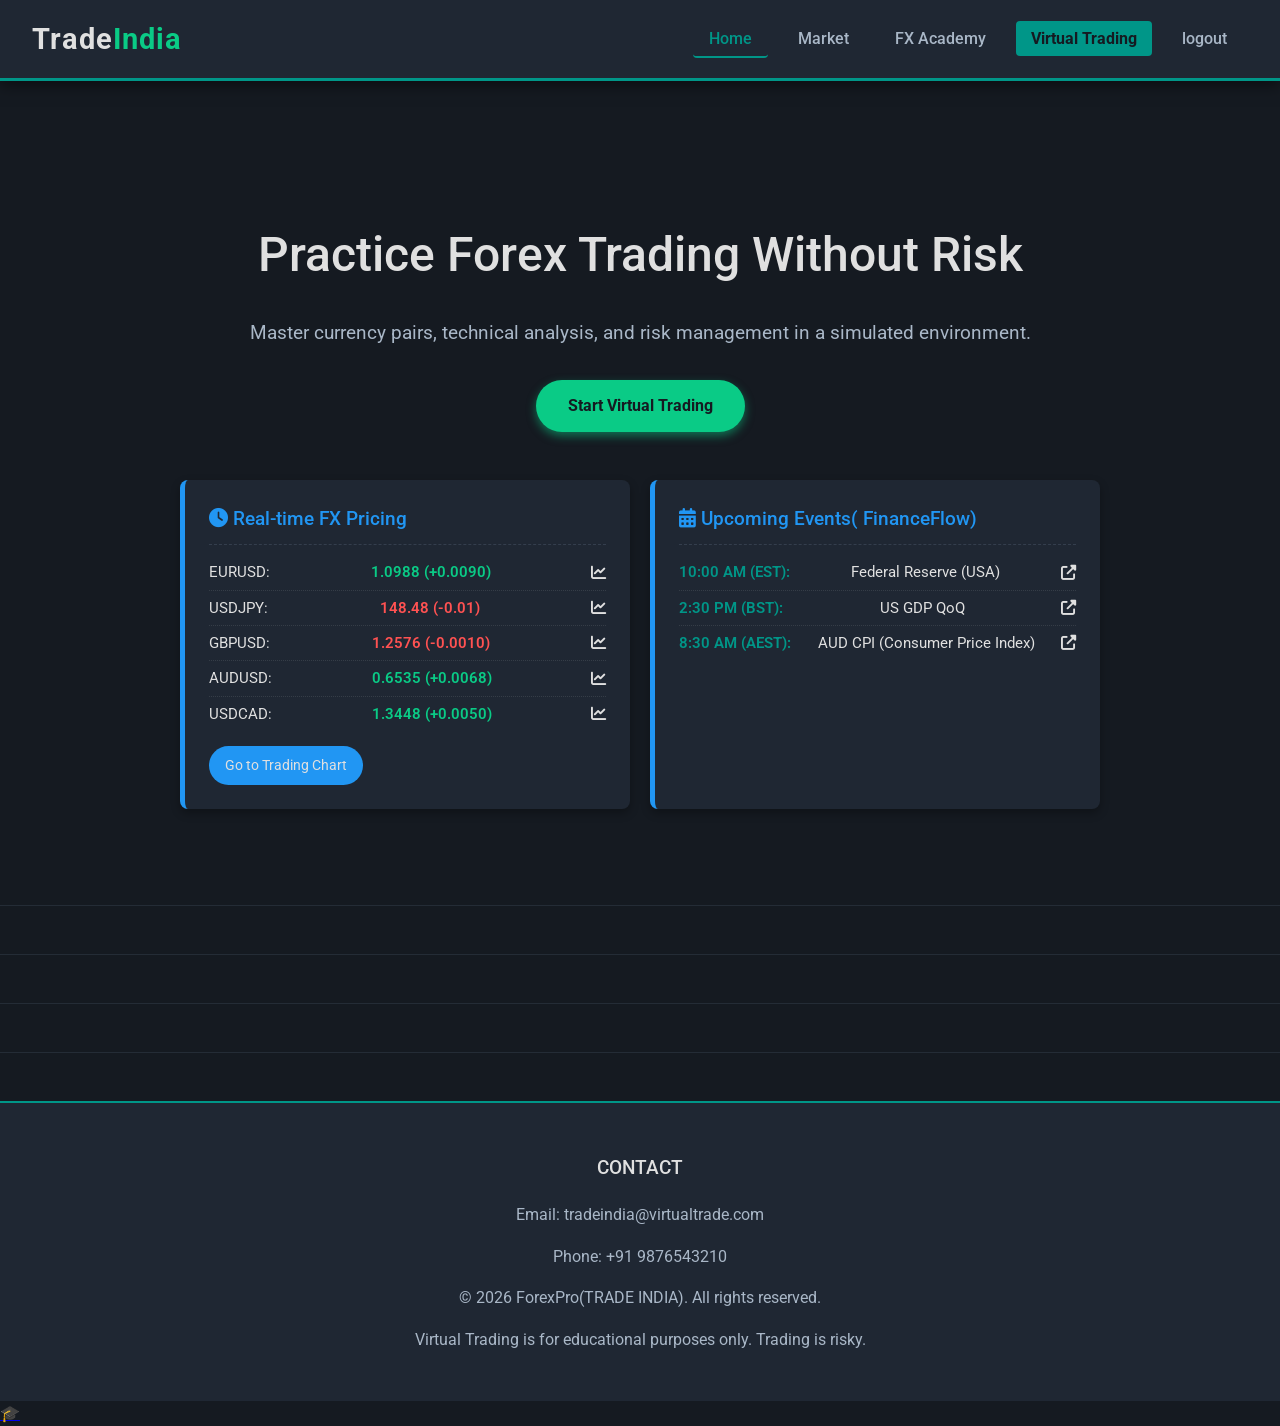
<file: index.html>
<!DOCTYPE html>
<html lang="en">
<head>
  <meta charset="UTF-8">
  <meta name="viewport" content="width=device-width, initial-scale=1.0">
  <title>Trade India - Your Smart FX Trading Platform</title>
  <link rel="stylesheet" href="https://cdnjs.cloudflare.com/ajax/libs/font-awesome/6.4.0/css/all.min.css">
  <link href="https://fonts.googleapis.com/css2?family=Roboto:wght@300;400;500;700&display=swap" rel="stylesheet">
  <link rel="stylesheet" href="style.css"> 
</head>
<body class="dark-mode">
  <div id="notification-popup" class="notification-popup"></div>

  <header>
    <div class="logo">Trade<span>India</span></div>
    <nav>
      <a href="#hero-section" id="nav-home" class="nav-link active-nav">Home</a>
      <a href="#market-situation-section" id="nav-market" class="nav-link">Market</a>
      <a href="#learning-center-section" id="nav-learning" class="nav-link">FX Academy</a>
      <a href="#trading-platform" id="nav-virtual-trading" class="nav-link highlight-nav">Virtual Trading</a>
      <a href="#logout-section" id="nav-logout" class="nav-link" > logout</a>
    </nav>
  </header>


  <section class="hero" id="hero-section">
    <div class="hero-content">
      <h1 id="hero-title">Practice Forex Trading Without Risk</h1>
      <p id="hero-description">Master currency pairs, technical analysis, and risk management in a simulated environment.</p>
      <a href="#trading-platform" class="btn" id="hero-button">Start Virtual Trading</a>
    </div>

    <div class="home-components-grid">
      <div class="component-card animated-card">
        <h3><i class="fas fa-clock"></i> Real-time FX Pricing</h3>
        <ul id="fx-watch-list">
          </ul>
        <a href="#trading-platform" data-pair="EURUSD" class="btn-small go-to-chart-btn">Go to Trading Chart</a>
      </div>
      <div class="component-card animated-card">
        <h3><i class="fas fa-calendar-alt"></i> Upcoming Events( FinanceFlow)</h3>
        <ul id="economic-calendar-list">
          <li data-event-id="fomc"><span class="event-time">10:00 AM (EST):</span> Federal Reserve (USA) <i class="fas fa-external-link-alt"></i></li>
          <li data-event-id="gdp"><span class="event-time">2:30 PM (BST):</span> US GDP QoQ <i class="fas fa-external-link-alt"></i></li>
          <li data-event-id="nfp"><span class="event-time">8:30 AM (AEST):</span> AUD CPI (Consumer Price Index) <i class="fas fa-external-link-alt"></i></li>
        </ul>
      </div>
    </div>
  </section>
  
  <hr class="section-separator">

  <section class="market-situation hidden-section" id="market-situation-section">
    <h2 class="section-title">Global Market Overview</h2>
    <div class="market-summary-grid">
        <div class="summary-card animated-market-card">
            <h3 class="market-title"><i class="fas fa-chart-bar"></i> US Stocks (NASDAQ)</h3>
            <p class="market-index" id="nasdaq-index">24,468.50</p>
            <p class="market-change price-up" id="nasdaq-change">+1.25% (+210.32)</p>
            <p class="market-session">Focus: Tech sector earnings & interest rates.</p>
        </div>
        <div class="summary-card animated-market-card">
            <h3 class="market-title"><i class="fas fa-mountain"></i> Asian Markets (Hang Seng)</h3>
            <p class="market-index" id="hangseng-index">26,160.20</p>
            <p class="market-change price-down" id="hangseng-change">-0.88% (-162.80)</p>
            <p class="market-session">Focus: China economic data & property sector concerns.</p>
        </div>
        <div class="summary-card animated-market-card">
            <h3 class="market-title"><i class="fas fa-euro-sign"></i> European Markets (DAX)</h3>
            <p class="market-index" id="dax-index">24,702.75</p>
            <p class="market-change price-up" id="dax-change">+0.45% (+81.90)</p>
            <p class="market-session">Focus: ECB policy and geopolitical stability.</p>
        </div>
         <div class="summary-card animated-market-card">
     <h3 class="market-title"></i> Nifty 50</h3>
     <p class="market-index" id="dax-index">24,702.75</p>
     <p class="market-change price-up" id="dax-change">+0.65% (+133.90)</p>
     <p class="market-session">Focus: corporate earnings growth, domestic liquidity, and macroeconomic indicator stability.</p>
 </div>
    </div>
    <div class="market-news-placeholder">
        <h3><i class="fas fa-newspaper"></i> Top Market Headlines</h3>
        <ul>
            <li>The U.S. dollar has given up almost all its recent gains as Iran reopens the Strait of Hormuz during a ceasefire with Israel/Lebanon, reducing demand for safe-haven assets.</li>
            <li>
                As of April 18, 2026, global markets are rising, with the S&P 500 and Nasdaq hitting record highs as oil prices plunge below   due to eased tensions in the Strait of Hormuz. Investors are focused on AI sector investment, ongoing Middle East geopolitical developments, and strong corporate earnings
            </li>
            <li>Oil Prices Plummet: Brent crude dropped over 10% to below $90 a barrel on April 17, as Iran announced the reopening of the Strait of Hormuz, easing the "war premium".</li>
            <li>Major stock markets rallied, with the S&P 500 and Dow Jones jumping 1.2-1.3% to new records on hopes of a "worst-case scenario" being avoided.</li>
        </ul>
    </div>
  </section>
  
  <div id="market-detail-modal" class="modal">
    <div class="modal-content">
        <span class="close-button">&times;</span>
        <h3 id="market-modal-title"></h3>
        <div id="market-modal-animation-area" class="market-modal-animation-area">
            <i class="fas fa-spinner fa-spin fa-2x"></i> Loading Live News Feed...
        </div>
        <p id="market-modal-details"></p>
    </div>
  </div>

  <hr class="section-separator section-separator-trading">

  <section class="trading-platform hidden-section" id="trading-platform">
    <h2 class="section-title">Forex Virtual Trading Console</h2>

    <div class="trading-layout">
        
        <div class="chart-area" id="live-chart-section">
            <h3 id="live-chart-title">Live Chart <span id="current-pair-title">EUR/USD</span></h3>
            
            <div class="chart-search">
                <div class="search-container">
                    <input type="text" id="chart-search-input" placeholder="Search Symbol (e.g., EURUSD, AAPL, XAUUSD)">
                    <div class="search-results" id="search-results"></div>
                </div>
            </div>
            
            <div class="tradingview-widget-container chart-container">
                <div id="tradingview_chart"></div>
                <script type="text/javascript" src="https://s3.tradingview.com/tv.js"></script>
            </div>
        </div>

        <div class="control-area">

            <div class="virtual-balance" data-tooltip="Your practice account balance. Trades here are not real.">
              <i class="fas fa-sack-dollar"></i>
              <span id="virtual-balance-text">Virtual Balance: $100,000.00</span>
            </div>
            <div class="virtual-equity" data-tooltip="Balance + Realized/Unrealized P&L">
                <i class="fas fa-chart-line"></i>
                <span id="virtual-equity-text">Virtual Equity: $100,000.00</span>
            </div>

            <div class="trade-form" id="trade-form">
                <h3>Place New Order</h3>
                
                <div class="trading-controls">
                    <select id="forex-pair-select" data-tooltip="Select the currency pair you wish to trade.">
                        <option value="EURUSD" data-pips="0.0001">EUR/USD</option>
                        <option value="USDJPY" data-pips="0.01">USD/JPY</option>
                        <option value="GBPUSD" data-pips="0.0001">GBP/USD</option>
                        <option value="AUDUSD" data-pips="0.0001">AUD/USD</option>
                        <option value="USDCAD" data-pips="0.0001">USD/CAD</option>
                    </select>
                    <input type="number" id="lot-size" placeholder="Lot Size (Min: 0.01)" min="0.01" step="0.01" value="0.1" data-tooltip="Standard Lot: 1.0 (100,000 units). Mini Lot: 0.1 (10,000 units).">
                </div>
                
                <div class="order-type">
                    <button id="market-order-btn" class="active" data-order-type="market" data-tooltip="Execute trade immediately at the best available market price.">Market</button>
                    <button id="limit-order-btn" data-order-type="limit" data-tooltip="Set a price to buy (lower) or sell (higher) in the future.">Limit</button>
                </div>
                
                <input type="number" id="limit-price" placeholder="Limit Price (e.g., 1.0950)" class="hidden" min="0" step="0.0001">
                
                <div class="optional-orders">
                    <input type="number" id="stop-loss-price" placeholder="Stop Loss Price" min="0" step="0.0001" data-tooltip="Close position to limit loss.">
                    <input type="number" id="take-profit-price" placeholder="Take Profit Price" min="0" step="0.0001" data-tooltip="Close position to secure profit.">
                </div>
                
                <div class="trade-execution-buttons">
                    <button class="execute-trade buy-btn" id="buy-btn" data-tooltip="Go Long: Buy low, sell high. Profit if price rises.">BUY</button>
                    <button class="execute-trade sell-btn" id="sell-btn" data-tooltip="Go Short: Sell high, buy low. Profit if price falls.">SELL</button>
                </div>
                
                <p id="price-quote" class="price-quote">Current Price: EUR/USD @ Loading...</p>
                <div class="manual-price-sync" id="manual-price-sync">
                    <input type="number" id="manual-anchor-price" placeholder="Sync Price (e.g., 1.0985)" min="0" step="0.0001">
                    <button id="sync-price-btn" class="btn-small"><i class="fas fa-sync-alt"></i> Sync Price</button>
                </div>
                
                <p id="margin-required-quote" class="margin-quote hidden"></p>
            </div>
            
            <div class="portfolio" id="portfolio-section">
                <h3 id="portfolio-title">Your Open Positions <i class="fas fa-chart-pie"></i></h3>
                <div class="portfolio-table-wrapper">
                    <table class="portfolio-table">
                        <thead>
                            <tr>
                                <th>Pair</th>
                                <th>Type</th>
                                <th>Size</th>
                                <th>Entry</th>
                                <th>Current</th>
                                <th>P&L (USD)</th>
                                <th>Action</th>
                            </tr>
                        </thead>
                        <tbody id="portfolio-body">
                            </tbody>
                    </table>
                    <div id="portfolio-empty-state" class="empty-state">No open positions yet. Place a trade!</div>
                </div>
                <button id="show-history-btn" class="btn-small">View Trade History</button>
            </div>

            <div class="portfolio trade-history-section hidden" id="trade-history-section">
                <h3>Trade History <i class="fas fa-history"></i></h3>
                <div class="portfolio-table-wrapper">
                    <table class="portfolio-table">
                        <thead>
                            <tr>
                                <th>ID</th>
                                <th>Pair</th>
                                <th>Type</th>
                                <th>Entry</th>
                                <th>Close</th>
                                <th>P&L</th>
                            </tr>
                        </thead>
                        <tbody id="history-body">
                        </tbody>
                    </table>
                    <div id="history-empty-state" class="empty-state">No closed trades yet.</div>
                </div>
                <button id="hide-history-btn" class="btn-small">Back to Positions</button>
            </div>
        </div>
    </div>
  </section>


  <hr class="section-separator section-separator-learning">

  <section class="learning-content" id="learning-center-section">
    <h2 id="learning-center-title">FX Academy: Beginner to Pro</h2>
    
    <div class="features">
        <div class="feature-box animated-feature-box" data-filter="basics" data-tooltip="Start your journey with fundamental Forex concepts.">
            <i class="fas fa-wallet feature-icon"></i>
            <h3 id="basics-title">Forex Basics</h3>
            <p id="basics-desc">Pips, Lots, and Leverage explained.</p>
        </div>
        <div class="feature-box animated-feature-box" data-filter="technical" data-tooltip="Learn to read charts and predict market direction.">
            <i class="fas fa-chart-line feature-icon"></i>
            <h3 id="technical-title">Technical Analysis</h3>
            <p id="technical-desc">Trendlines, S/R, and Indicators.</p>
        </div>
        <div class="feature-box animated-feature-box" data-filter="risk" data-tooltip="Essential knowledge to protect your capital.">
            <i class="fas fa-shield-alt feature-icon"></i>
            <h3 id="risk-title">Risk Management</h3>
            <p id="risk-desc">Stop Loss, Take Profit, and position sizing.</p>
        </div>
    </div>
    
    <div id="dynamic-learning-area" class="hidden">
        <h3 data-content-type="basics">Basics of Forex</h3>
        <div class="content-grid" data-content-type="basics">
            <div class="content-card" data-id="what-is-forex"><h4>What is Forex?</h4><p>The global decentralized market for the trading of currencies.</p></div>
            <div class="content-card" data-id="currency-pairs"><h4>Currency Pairs</h4><p>Understanding Major, Minor, and Exotic pairs.</p></div>
            <div class="content-card" data-id="pips"><h4>Pips & Ticks</h4><p>The smallest price change in an exchange rate.</p></div>
            <div class="content-card" data-id="lots"><h4>Lots (Trade Size)</h4><p>Standard, Mini, and Micro lots for position sizing.</p></div>
            <div class="content-card" data-id="leverage"><h4>Leverage</h4><p>Borrowing capital to increase potential returns and risks.</p></div>
        </div>

        <div class="learning-separator" data-content-type="basics"></div>

        <h3 data-content-type="technical">Technical Analysis</h3>
        <div class="content-grid" data-content-type="technical">
            <div class="content-card" data-id="sr"><h4>Support & Resistance</h4><p>Key price levels where buying or selling pressure is expected to reverse the price.</p></div>
            <div class="content-card" data-id="trendlines"><h4>Trend Lines</h4><p>Drawing lines to identify the prevailing direction of the market.</p></div>
            <div class="content-card" data-id="ma"><h4>Moving Averages</h4><p>Smoothing out price data to identify trend direction.</p></div>
            <div class="content-card" data-id="rsi"><h4>RSI (Indicator)</h4><p>Identifying overbought and oversold conditions.</p></div>
            <div class="content-card" data-id="engulfing"><h4>Candlestick Patterns</h4><p>Mastering bullish and bearish engulfing patterns.</p></div>
        </div>
        
        <div class="learning-separator" data-content-type="technical"></div>

        <h3 data-content-type="risk">Risk Management</h3>
        <div class="content-grid" data-content-type="risk">
            <div class="content-card" data-id="stop-loss"><h4>Stop Loss (SL)</h4><p>An order to close a trade at a pre-determined maximum loss level.</p></div>
            <div class="content-card" data-id="take-profit"><h4>Take Profit (TP)</h4><p>An order to close a trade at a pre-determined profit level.</p></div>
            <div class="content-card" data-id="position-sizing"><h4>Position Sizing</h4><p>Determining the appropriate trade size to manage risk per trade.</p></div>
        </div>
    </div>
    
    <div id="content-modal" class="modal">
        <div class="modal-content">
            <span class="close-button">&times;</span>
            <h3 id="modal-title"></h3>
            <p id="modal-details"></p>
            <div id="modal-image-container"></div>
        </div>
    </div>
  </section>

  <hr class="section-separator section-separator-footer">

  <footer>
      <div>
    <h3 >CONTACT</h3>
    <p>Email: tradeindia@virtualtrade.com</p>
    <p>Phone: +91 9876543210</p>
</div>
    <p>&copy; 2026 ForexPro(TRADE INDIA). All rights reserved. </p>
        <!--Tab to edit-->
    <p> Virtual Trading is for educational purposes only. Trading is risky.</p>
    
  </footer>

  <div class="floating-help">
    <a href="#learning-center-section" data-tooltip="Go to FX Academy">🎓</a>
  </div>
  
  <script src="script.js"></script>
</body>
</html>
</file>
<file: style.css>
/* Custom Properties and Reset */
:root {
  --primary: #009688; /* Teal/Turquoise - modern, trust-building color */
  --primary-dark: #00796b;
  --secondary: #2196f3; /* Bright Blue for secondary actions */
  --buy: #0acb86; /* Bright Green */
  --sell: #ff5252; /* Bright Red */
  --dark-bg: #151a21; /* Very dark background */
  --card-bg: #1f2733; /* Slightly lighter dark for cards */
  --module-bg: #28303e; /* Module background */
  --text-light: #e0e0e0;
  --text-gray: #a9b7c7;
  --border-color: #343e4d;
  --shadow: 0 4px 15px rgba(0, 0, 0, 0.5);
  --transition: all 0.3s ease;
}

/* Dark Mode is the Default */
body {
  font-family: 'Roboto', sans-serif;
  background-color: var(--dark-bg);
  color: var(--text-light);
  line-height: 1.6;
  overflow-x: hidden;
  transition: var(--transition);
  scroll-behavior: smooth;
  margin: 0;
  padding: 0;
}

/* Base Styles */
* {
  box-sizing: border-box;
}

h1, h2, h3, h4 {
  color: var(--text-light);
  font-weight: 500;
}

section {
    padding: 2rem;
}

.section-title {
    font-size: 2rem;
    text-align: center;
    color: var(--primary);
    margin-bottom: 2rem;
    text-transform: uppercase;
}

.section-separator {
    border: none;
    height: 1px;
    background-color: var(--border-color);
    margin: 3rem 0;
    opacity: 0.5;
}

/* Utility Classes */
.hidden { display: none !important; }
.hidden-section { display: none !important; } /* Used for the main trading/market sections */

/* Tooltip Styles (existing) */
[data-tooltip] {
    position: relative;
    cursor: help;
}
[data-tooltip]::before {
    content: attr(data-tooltip);
    position: absolute;
    bottom: 100%;
    left: 50%;
    transform: translateX(-50%);
    background-color: var(--module-bg);
    color: var(--text-light);
    padding: 8px 12px;
    border-radius: 4px;
    font-size: 0.8rem;
    white-space: nowrap;
    opacity: 0;
    pointer-events: none;
    transition: opacity 0.3s;
    z-index: 1000;
    border: 1px solid var(--primary);
}
[data-tooltip]:hover::before {
    opacity: 1;
}

/* Header (existing) */
header {
  background-color: var(--card-bg);
  padding: 1rem 2rem;
  display: flex;
  justify-content: space-between;
  align-items: center;
  box-shadow: var(--shadow);
  position: sticky;
  top: 0;
  z-index: 100;
  border-bottom: 3px solid var(--primary);
}

.logo {
  font-size: 1.8rem;
  font-weight: 700;
  letter-spacing: 1px;
}

.logo span {
  color: var(--buy);
}

.nav-link, .logout-btn {
  color: var(--text-gray);
  text-decoration: none;
  font-weight: 500;
  padding: 0.5rem 1rem;
  border-radius: 4px;
  transition: var(--transition);
  cursor: pointer;
  background: none;
  border: none;
  font-family: inherit;
  font-size: 1rem;
  margin: 0 5px;
}

.nav-link:hover, .logout-btn:hover {
  color: var(--text-light);
}

.nav-link.active-nav {
    color: var(--primary);
    border-bottom: 2px solid var(--primary);
}

.highlight-nav {
    background-color: var(--primary);
    color: var(--dark-bg);
    padding: 8px 15px;
    font-weight: 700;
    transition: background-color 0.3s;
}
.highlight-nav:hover {
    background-color: var(--primary-dark);
    color: var(--dark-bg);
}

/* Ticker (existing) */
.ticker {
  background-color: #000000;
  padding: 0.5rem 0;
  overflow: hidden;
}

/* Hero Section (Home) (existing) */
.hero {
  background: linear-gradient(rgba(21, 26, 33, 0.9), rgba(21, 26, 33, 0.9)), url('https://images.unsplash.com/photo-1616260027606-5a49c4f1c3f2?q=80&w=2070&auto=format&fit=crop&ixlib=rb-4.0.3&ixid=M3wxMjA3fDB8MHxwaG90by1wYWdlfHx8fGVufDB8fHx8fA%3D%3D');
  background-size: cover;
  background-position: center;
  color: var(--text-light);
  padding: 6rem 2rem 3rem; 
  text-align: center;
  min-height: 70vh;
}

.hero-content {
    margin-bottom: 3rem;
}

.hero h1 {
  font-size: 3rem;
  margin-bottom: 1.5rem;
  color: var(--text-light);
}

.hero p {
  font-size: 1.2rem;
  margin-bottom: 2rem;
  color: var(--text-gray);
}

.btn {
  display: inline-block;
  background-color: var(--buy);
  color: var(--dark-bg);
  padding: 0.8rem 2rem;
  border-radius: 50px;
  text-decoration: none;
  font-weight: 700;
  transition: var(--transition);
  box-shadow: 0 4px 10px rgba(10, 203, 134, 0.5);
  animation: none; 
  border: none;
  cursor: pointer;
}

.btn:hover {
  background-color: var(--primary);
  transform: translateY(-3px);
  box-shadow: 0 6px 15px rgba(0, 150, 136, 0.6);
}

.btn-small {
    padding: 0.5rem 1rem;
    font-size: 0.9rem;
    border-radius: 20px;
    margin-top: 15px;
    display: inline-block;
    text-decoration: none;
    background-color: var(--secondary);
    color: var(--text-light);
    border: none;
    cursor: pointer;
    transition: var(--transition);
}
.btn-small:hover {
    background-color: #1a6ac9;
}

/* Home Components Grid (existing) */
.home-components-grid {
    display: flex;
    justify-content: center;
    gap: 20px;
    margin-top: 3rem;
    flex-wrap: wrap;
}

.component-card {
    background-color: var(--card-bg);
    padding: 1.5rem;
    border-radius: 8px;
    text-align: left;
    width: 45%;
    max-width: 450px;
    border-left: 5px solid var(--secondary);
    box-shadow: 0 4px 10px rgba(0, 0, 0, 0.3);
    position: relative; /* for animation */
    overflow: hidden;
}

.component-card h3 {
    color: var(--secondary);
    margin-top: 0;
    font-size: 1.2rem;
    border-bottom: 1px dashed var(--border-color);
    padding-bottom: 10px;
    margin-bottom: 10px;
}

.component-card ul {
    list-style: none;
    padding: 0;
    margin: 0;
}

.component-card li {
    padding: 5px 0;
    border-bottom: 1px dotted rgba(255, 255, 255, 0.1);
    font-size: 0.95rem;
    display: flex;
    justify-content: space-between;
    align-items: center;
    cursor: pointer;
}

.component-card li:last-child {
    border-bottom: none;
}

.price-up { color: var(--buy); font-weight: 600; }
.price-down { color: var(--sell); font-weight: 600; }
.event-time { color: var(--primary); font-weight: 600; }

/* NEW: Price Animation for FX Watch */
@keyframes flash-up {
    from { background-color: transparent; }
    50% { background-color: rgba(10, 203, 134, 0.3); }
    to { background-color: transparent; }
}
@keyframes flash-down {
    from { background-color: transparent; }
    50% { background-color: rgba(255, 82, 82, 0.3); }
    to { background-color: transparent; }
}

.price-flash-up {
    animation: flash-up 0.5s ease;
}
.price-flash-down {
    animation: flash-down 0.5s ease;
}

/* NEW: Market Summary Animation */
@keyframes pulse-change {
    0% { transform: scale(1); box-shadow: 0 2px 8px rgba(0, 0, 0, 0.5); }
    50% { transform: scale(1.02); box-shadow: 0 0 20px rgba(0, 150, 136, 0.8); }
    100% { transform: scale(1); box-shadow: 0 2px 8px rgba(0, 0, 0, 0.5); }
}

.animated-market-card {
    transition: var(--transition);
}
.animated-market-card:hover {
    transform: translateY(-5px);
}
.market-pulse-up {
    animation: pulse-change 1s ease 1;
    border-top-color: var(--buy) !important;
}
.market-pulse-down {
    animation: pulse-change 1s ease 1;
    border-top-color: var(--sell) !important;
}


/* Market Situation Section (existing) */
.market-situation {
    background-color: var(--module-bg);
    margin: 2rem;
    border-radius: 10px;
    box-shadow: var(--shadow);
    padding: 2rem;
}

.market-summary-grid {
    display: grid;
    grid-template-columns: repeat(auto-fit, minmax(280px, 1fr));
    gap: 20px;
    margin-bottom: 2rem;
}

.summary-card {
    background-color: var(--card-bg);
    padding: 1.5rem;
    border-radius: 8px;
    text-align: center;
    border-top: 5px solid var(--primary);
    box-shadow: 0 2px 8px rgba(0, 0, 0, 0.5);
}

.market-title {
    color: var(--primary);
    font-size: 1.5rem;
    margin-top: 0;
    margin-bottom: 10px;
}

.market-index {
    font-size: 2.5rem;
    font-weight: 700;
    margin: 5px 0;
}

.market-change {
    font-size: 1.2rem;
    font-weight: 600;
    margin-bottom: 15px;
}

.market-news-placeholder {
    background-color: var(--card-bg);
    padding: 1.5rem;
    border-radius: 8px;
    border-left: 5px solid var(--sell);
}

.market-news-placeholder h3 {
    color: var(--sell);
    border-bottom: 1px dashed var(--border-color);
    padding-bottom: 10px;
}

.market-news-placeholder ul {
    list-style-type: none;
    padding: 0;
    margin-top: 10px;
}

.market-news-placeholder li {
    padding: 8px 0;
    border-bottom: 1px dotted var(--border-color);
    cursor: pointer;
}
.market-news-placeholder li:hover {
    background-color: var(--module-bg);
}

/* NEW Market Detail Modal Animation */
.market-modal-animation-area {
    text-align: center;
    padding: 20px;
    color: var(--primary);
    font-size: 1.2rem;
    background-color: var(--module-bg);
    border-radius: 5px;
    margin-bottom: 20px;
    min-height: 100px;
    display: flex;
    flex-direction: column;
    justify-content: center;
    align-items: center;
}
.market-modal-animation-area i {
    margin-bottom: 10px;
}


/* Trading Platform Layout (existing) */
.trading-platform {
    background-color: var(--module-bg);
    margin: 2rem;
    border-radius: 10px;
    box-shadow: var(--shadow);
    padding: 2rem;
}

.trading-layout {
    display: grid;
    grid-template-columns: 3fr 1fr; 
    gap: 20px;
}

/* Chart Area (existing) */
.chart-area {
    background-color: var(--card-bg);
    padding: 1rem;
    border-radius: 8px;
}

.chart-area h3 {
    color: var(--primary);
    border-bottom: 1px solid var(--border-color);
    padding-bottom: 10px;
    margin-bottom: 1rem;
    font-size: 1.4rem;
}

#current-pair-title {
    color: var(--text-light);
    font-weight: 700;
}

.chart-search {
    margin-bottom: 1rem;
}

.chart-container {
    height: 600px; 
}

/* Chart Search (existing) */
.search-container {
    position: relative;
}
.search-results {
    position: absolute;
    width: 100%;
    background-color: var(--card-bg);
    border: 1px solid var(--primary);
    border-top: none;
    z-index: 50;
    max-height: 300px;
    overflow-y: auto;
    border-radius: 0 0 4px 4px;
    box-shadow: var(--shadow);
}
.search-result-item {
    padding: 10px;
    cursor: pointer;
    border-bottom: 1px solid var(--border-color);
}
.search-result-item:hover {
    background-color: var(--module-bg);
}


/* Control Area */
.control-area {
    display: flex;
    flex-direction: column;
    gap: 15px; /* Reduced gap */
}

/* Virtual Balance Panel (existing) */
.virtual-balance, .virtual-equity {
  background-color: var(--primary);
  color: var(--dark-bg);
  padding: 0.8rem;
  border-radius: 8px;
  text-align: center;
  font-size: 1rem;
  font-weight: 700;
  display: flex;
  justify-content: center;
  align-items: center;
  gap: 10px;
}
.virtual-equity {
    background-color: var(--secondary);
}

/* Trade Form (existing) */
.trade-form, .portfolio, .trade-history-section {
    background-color: var(--card-bg);
    padding: 1.5rem;
    border-radius: 8px;
    box-shadow: 0 2px 5px rgba(0, 0, 0, 0.3);
    margin-bottom: 0; /* Remove margin-bottom to control via control-area gap */
}

.trade-form h3, .portfolio h3, .trade-history-section h3 {
    color: var(--buy);
    margin-bottom: 1rem;
    font-size: 1.4rem;
    border-bottom: 1px solid var(--border-color);
    padding-bottom: 10px;
    display: flex;
    align-items: center;
    gap: 10px;
}

.trading-controls, .optional-orders {
  display: flex;
  gap: 1rem;
  margin-bottom: 1rem;
}

.trading-controls input, .trading-controls select,
.optional-orders input, #limit-price, #chart-search-input {
  flex: 1;
  padding: 0.8rem;
  border-radius: 4px;
  border: 1px solid var(--border-color);
  background-color: var(--dark-bg);
  color: var(--text-light);
  font-size: 1rem;
}

.order-type button {
    flex: 1;
    padding: 0.8rem;
    border-radius: 4px;
    border: 1px solid var(--border-color);
    background-color: var(--dark-bg);
    color: var(--text-gray);
    font-weight: 600;
    cursor: pointer;
    transition: var(--transition);
}

.order-type button.active {
  background-color: var(--secondary);
  border-color: var(--secondary);
  color: var(--text-light);
}

.trade-execution-buttons {
    display: flex;
    gap: 1rem;
    margin-top: 1.5rem;
}

.execute-trade {
  padding: 1rem;
  border: none;
  border-radius: 4px;
  font-weight: 700;
  font-size: 1.2rem;
  cursor: pointer;
  transition: transform 0.1s, opacity 0.3s;
  flex: 1;
}

.buy-btn {
  background-color: var(--buy);
  color: var(--dark-bg);
}
.sell-btn {
  background-color: var(--sell);
  color: var(--dark-bg);
}
.execute-trade:hover {
    transform: translateY(-2px);
    opacity: 0.9;
}
.execute-trade:active {
    transform: scale(0.98);
}

.price-quote, .margin-quote {
    text-align: center;
    margin-top: 1rem;
    font-size: 1.1rem;
    color: var(--primary);
    padding: 0.5rem;
    background-color: var(--module-bg);
    border-radius: 4px;
    border: 1px solid var(--primary);
}
.margin-quote {
    font-size: 0.9rem;
    color: var(--secondary);
    border-color: var(--secondary);
    margin-top: 0.5rem;
}


/* Portfolio Table (existing) */
.portfolio-table {
  width: 100%;
  border-collapse: collapse;
  margin-top: 1rem;
}

.portfolio-table th, .portfolio-table td {
  padding: 0.8rem;
  text-align: left;
  border-bottom: 1px solid var(--border-color);
  font-size: 0.9rem;
}

.portfolio-table th {
  background-color: var(--module-bg);
  color: var(--text-gray);
  font-weight: 500;
  text-transform: uppercase;
}

.portfolio-table tbody tr:hover {
    background-color: rgba(0, 150, 136, 0.1);
}

.profit { color: var(--buy); font-weight: 600; }
.loss { color: var(--sell); font-weight: 600; }

.close-position-btn {
    background-color: var(--secondary);
    color: var(--text-light);
    border: none;
    padding: 0.4rem 0.8rem;
    border-radius: 4px;
    cursor: pointer;
    font-weight: 600;
    transition: var(--transition);
}

.close-position-btn:hover {
    background-color: var(--primary-dark);
}

.empty-state {
    text-align: center;
    color: var(--text-gray);
    padding: 2rem;
    border: 1px dashed var(--border-color);
    border-radius: 8px;
    margin-top: 1rem;
}
#show-history-btn, #hide-history-btn {
    width: 100%;
    margin-top: 15px;
}


/* Learning Center (FX Academy) (existing) */
.learning-content {
    background-color: var(--dark-bg);
}

.features {
  display: flex;
  justify-content: center;
  gap: 2rem;
  padding: 2rem 0;
  margin-bottom: 2rem;
  flex-wrap: wrap;
}

.feature-box {
  background-color: var(--card-bg);
  padding: 1.5rem;
  border-radius: 10px;
  box-shadow: var(--shadow);
  text-align: center;
  width: 300px;
  transition: var(--transition);
  cursor: pointer;
  border-left: 5px solid var(--primary);
}

.feature-box:hover {
  transform: translateY(-5px);
  box-shadow: 0 8px 20px rgba(0, 0, 0, 0.7);
  background-color: #242f3d;
}

.feature-icon {
    font-size: 3rem;
    color: var(--primary);
    margin-bottom: 1rem;
    display: block;
}

.feature-box h3 {
  font-size: 1.4rem;
  color: var(--text-light);
  margin-bottom: 0.5rem;
}

/* Content grid (existing) */
.content-grid {
    display: grid;
    grid-template-columns: repeat(auto-fit, minmax(250px, 1fr));
    gap: 20px;
    padding: 1rem 0;
}


.learning-content h3[data-content-type] {
    color: var(--secondary);
    margin-top: 2rem;
    margin-bottom: 1rem;
    font-size: 1.75rem;
    border-left: 5px solid var(--secondary);
    padding-left: 10px;
}

.content-card {
  background-color: var(--card-bg);
  border-radius: 8px;
  padding: 1.5rem;
  box-shadow: 0 2px 4px rgba(0, 0, 0, 0.1);
  transition: var(--transition);
  border-bottom: 3px solid var(--buy);
  cursor: pointer;
}

.content-card:hover {
  transform: translateY(-5px);
  box-shadow: 0 4px 10px rgba(0, 0, 0, 0.3);
  background-color: var(--module-bg);
  border-bottom-color: var(--primary);
}

/* Modal for Learning Content (existing) */
.modal {
    display: none; 
    position: fixed; 
    z-index: 200; 
    left: 0;
    top: 0;
    width: 100%; 
    height: 100%; 
    overflow: auto; 
    background-color: rgba(0,0,0,0.7); 
}

.modal-content {
  background-color: var(--card-bg);
  margin: 5% auto; 
  padding: 30px;
  border: 1px solid var(--primary);
  width: 90%;
  max-width: 900px;
  border-radius: 10px;
  position: relative;
}

.close-button {
    color: var(--text-gray);
    float: right;
    font-size: 28px;
    font-weight: bold;
}
.close-button:hover, .close-button:focus {
    color: var(--sell);
    text-decoration: none;
    cursor: pointer;
}

#modal-title, #market-modal-title {
    color: var(--buy);
}

#modal-image-container img {
    max-width: 100%;
    height: auto;
    display: block;
    margin-top: 20px;
    border-radius: 5px;
    box-shadow: 0 4px 10px rgba(0, 0, 0, 0.5);
}

/* Footer and Dark Mode Toggle (existing) */
footer {
  background-color: var(--card-bg);
  color: var(--text-gray);
  padding: 2rem;
  text-align: center;
  border-top: 2px solid var(--primary);
}

/* Responsive Design (existing) */
@media (max-width: 1200px) {
    .trading-layout {
        grid-template-columns: 1fr;
    }
}

@media (max-width: 900px) {
    .home-components-grid {
        flex-direction: column;
        align-items: center;
    }
    .component-card {
        width: 100%;
        max-width: 600px;
    }
}

@media (max-width: 768px) {
    /* Trade form stack */
    .trading-controls, .optional-orders {
        flex-direction: column;
        gap: 0.8rem;
    }

    /* Header stack */
    header {
        flex-direction: column;
    }
    nav {
        margin-top: 1rem;
        flex-wrap: wrap;
        justify-content: center;
    }
}
</file>
